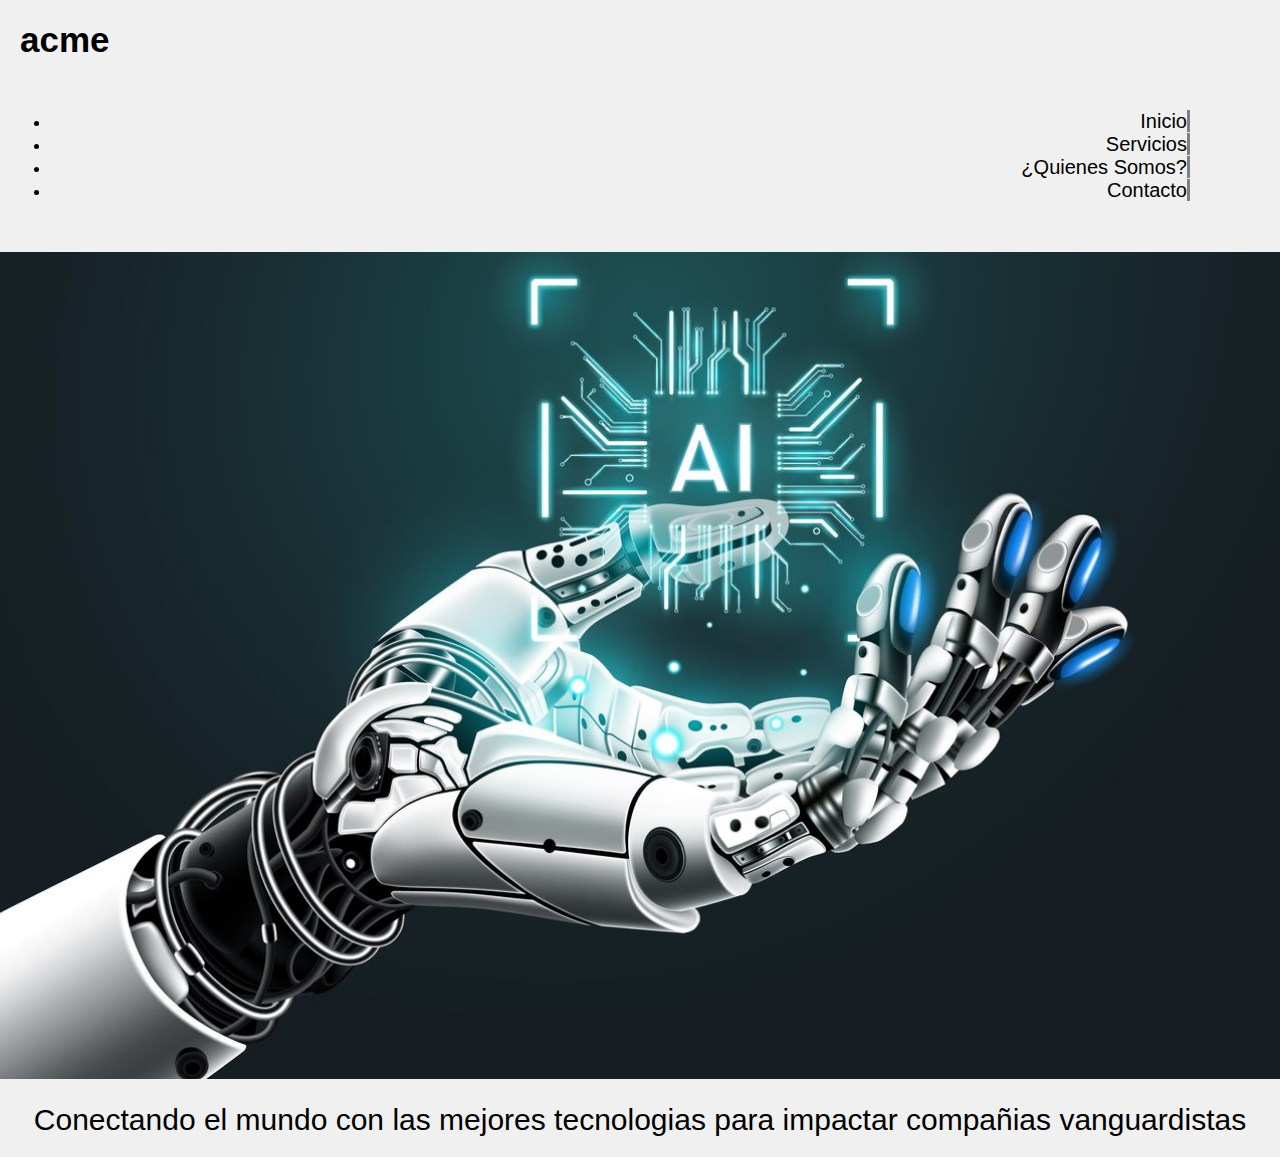
<file: index.html>
<!DOCTYPE html>
<html lang="es">
<head>
    <meta charset="UTF-8" />
    <meta name="viewport" content="width=device-width, initial-scale=1" />
    <title>acme - inicio </title>
    <link rel="stylesheet" href="css/style.css" />
</head>
<body>
    <h1>acme</h1>
    <nav class="navbar">
        <ul class="nav-list">
            <li><a href="./index.html">Inicio</a></li>
            <li><a href="./html/servicios.html">Servicios</a></li>
            <li><a href="./html/quienessomos.html">¿Quienes Somos?</a></li>
            <li><a href="./html/contacto.html">Contacto</a></li>
        </ul>
    </nav>
    <section id="inicio">
        <img src="./img/ia-generativa-1.jpg" alt="Imagen ia">
        <p>Conectando el mundo con las mejores tecnologias para impactar compañias vanguardistas </p>
    </section>
</body>
</html>
</file>
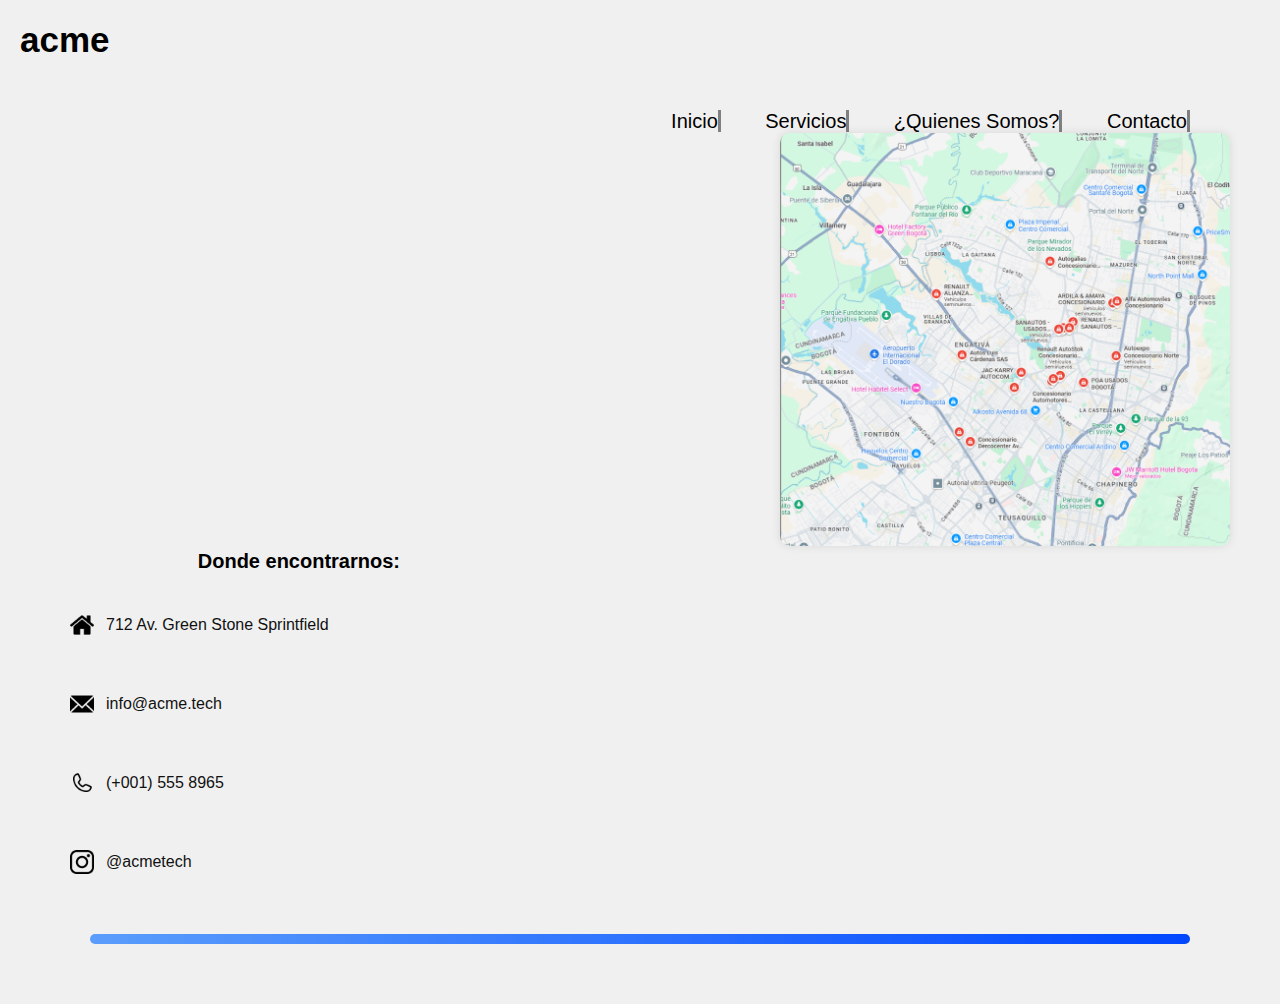
<file: html/contacto.html>
<!DOCTYPE html>
<html lang="es">
<head>
  <meta charset="UTF-8" />
  <meta name="viewport" content="width=device-width, initial-scale=1.0"/>
  <title>Contacto ACME</title>
  <link rel="stylesheet" href="../css/style.css" />
</head>
<body>
    <h1>acme</h1>
    <nav class="navbar">
        <ul class="nav-list">
            <a href="../index.html">Inicio</a></li>
            <a href="./servicios.html">Servicios</a></li>
            <a href="./quienessomos.html">¿Quienes Somos?</a></li>
            <a href="./contacto.html">Contacto</a></li>
        </ul>

  <main class="contenedor">
    <section class="mapa">
      <img src="../img/Captura desde 2025-05-16 08-14-03.png" alt="Ubicación en el mapa">
    </section>
    <section class="info-contacto">
      <h2>Donde encontrarnos:</h2>
      <p><img src="../img/25694.png" alt="Dirección">712 Av. Green Stone Sprintfield</p>
      <p><img src="../img/95645.png" alt="Email">info@acme.tech</p>
      <p><img src="../img/phone_icon_172267.webp" alt="Teléfono">(+001) 555 8965</p>
      <p><img src="../img/87390.png" alt="Instagram">@acmetech</p>
    </section>
  </main>

  <footer class="barra-footer"></footer>
</body>
</html>
</file>
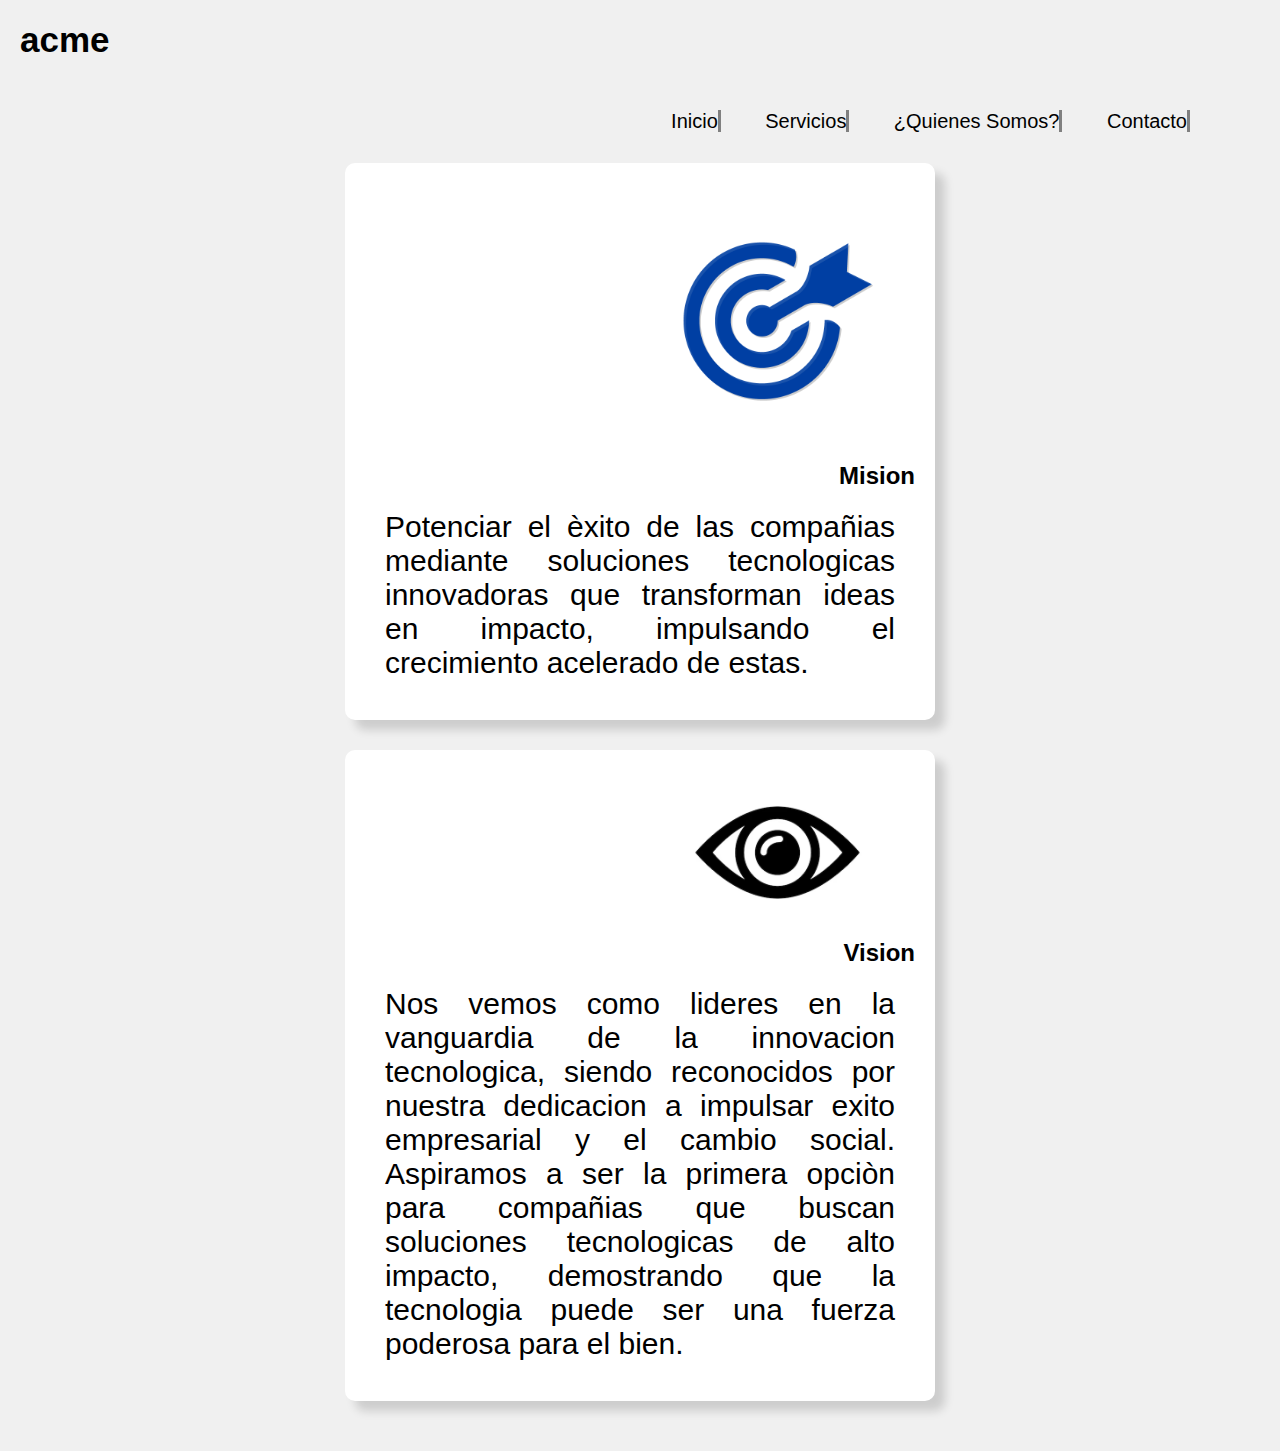
<file: html/quienessomos.html>
<!DOCTYPE html>
<html lang="en">
<head>
    <meta charset="UTF-8">
    <meta name="viewport" content="width=device-width, initial-scale=1.0">
    <title>acme - quienes somos</title>
    <link rel="stylesheet" href="../css/style.css">
</head>
<body>
    <h1>acme</h1>
    <nav class="navbar">
        <ul class="nav-list">
            <a href="../index.html">Inicio</a></li>
            <a href="./servicios.html">Servicios</a></li>
            <a href="./quienessomos.html">¿Quienes Somos?</a></li>
            <a href="./contacto.html">Contacto</a></li>
        </ul>

        <div class="mision-card">
            <img src="../img/lacthosa-blue-icono-mision.png" alt="Mision">
            <h2>Mision</h2>
            <p>Potenciar el èxito de las compañias mediante soluciones tecnologicas innovadoras que transforman ideas en impacto, impulsando el crecimiento acelerado de estas.</p> 
        </div>

        <div class="vision-card">
            <img src="../img/ilustracion-logo-vision-logo-eye-icon_654297-176.avif" alt="">
            <h2>Vision</h2>
            <p>Nos vemos como lideres en la vanguardia de la innovacion tecnologica, siendo reconocidos por nuestra dedicacion a impulsar exito empresarial y el cambio social. Aspiramos a ser la primera opciòn para compañias que buscan soluciones tecnologicas de alto impacto, demostrando que la tecnologia puede ser una fuerza poderosa para el bien.</p>
        </div>
    
</body>
</html>
</file>
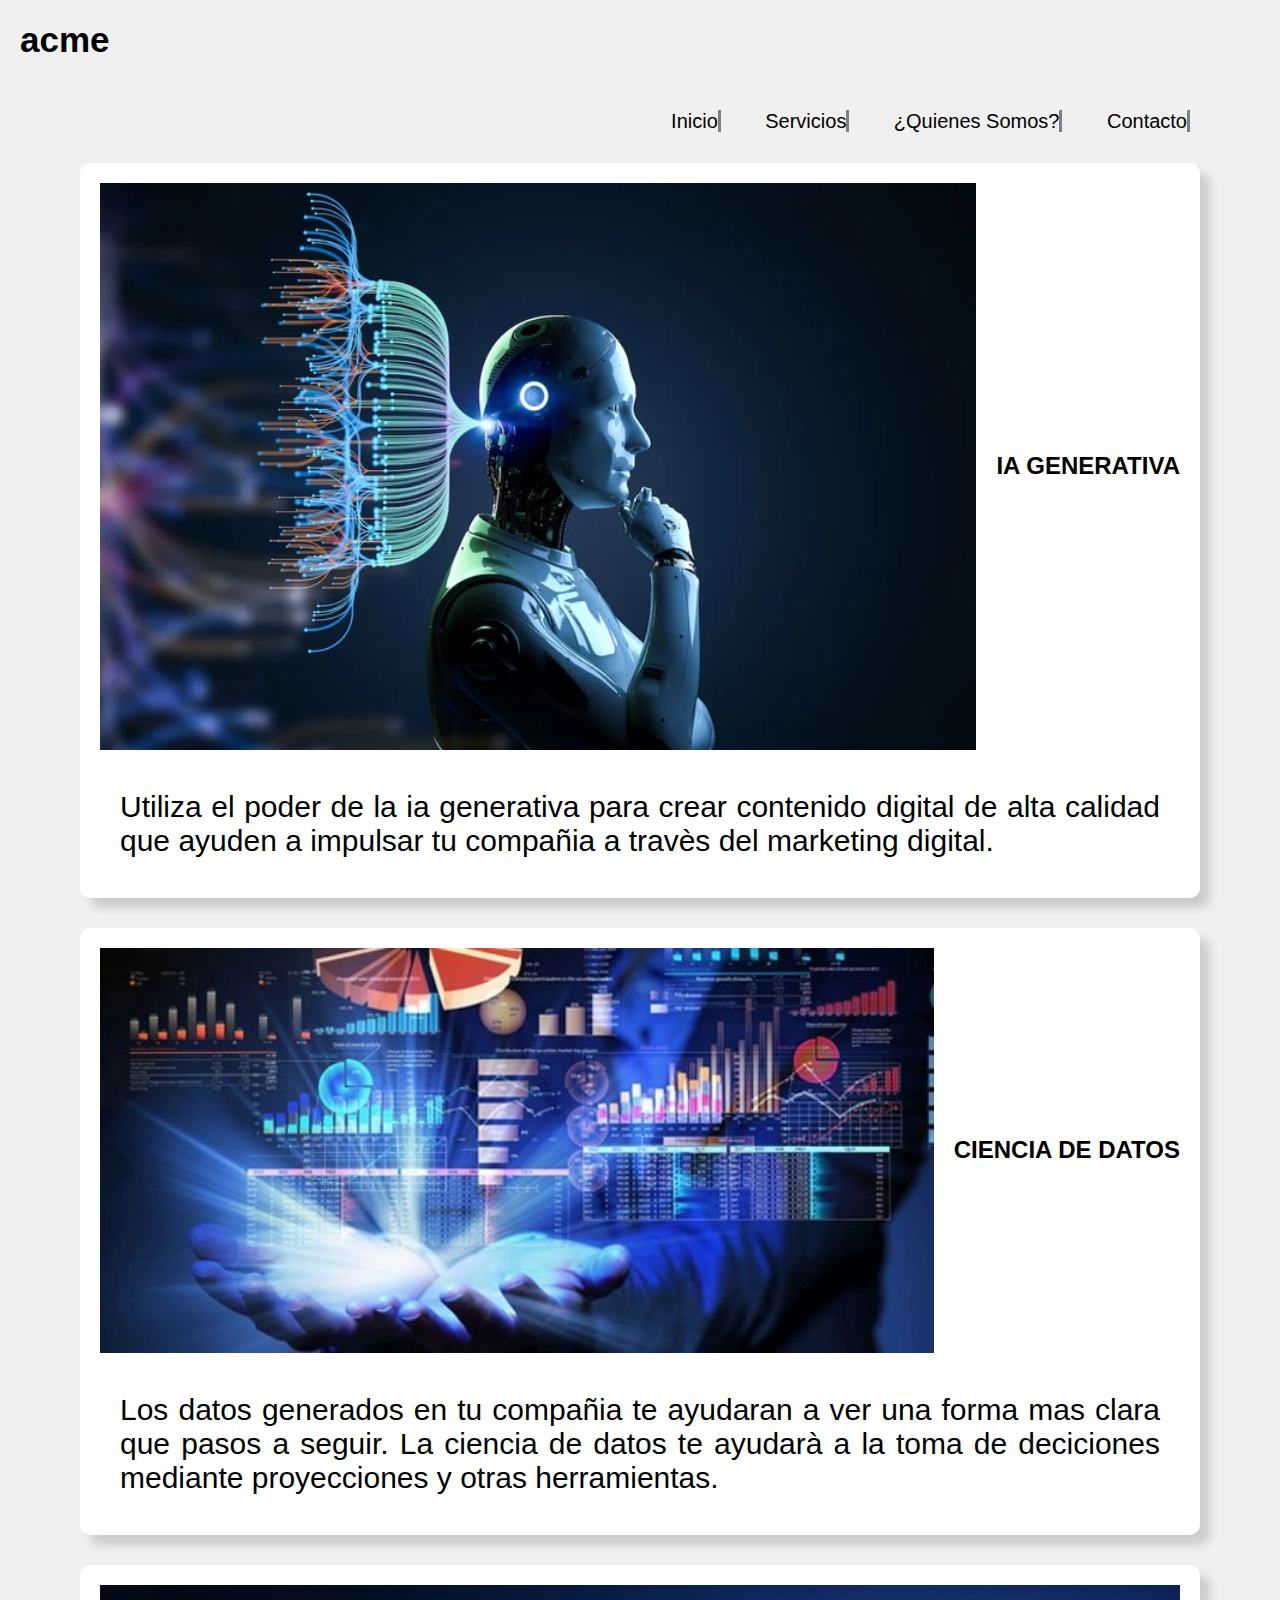
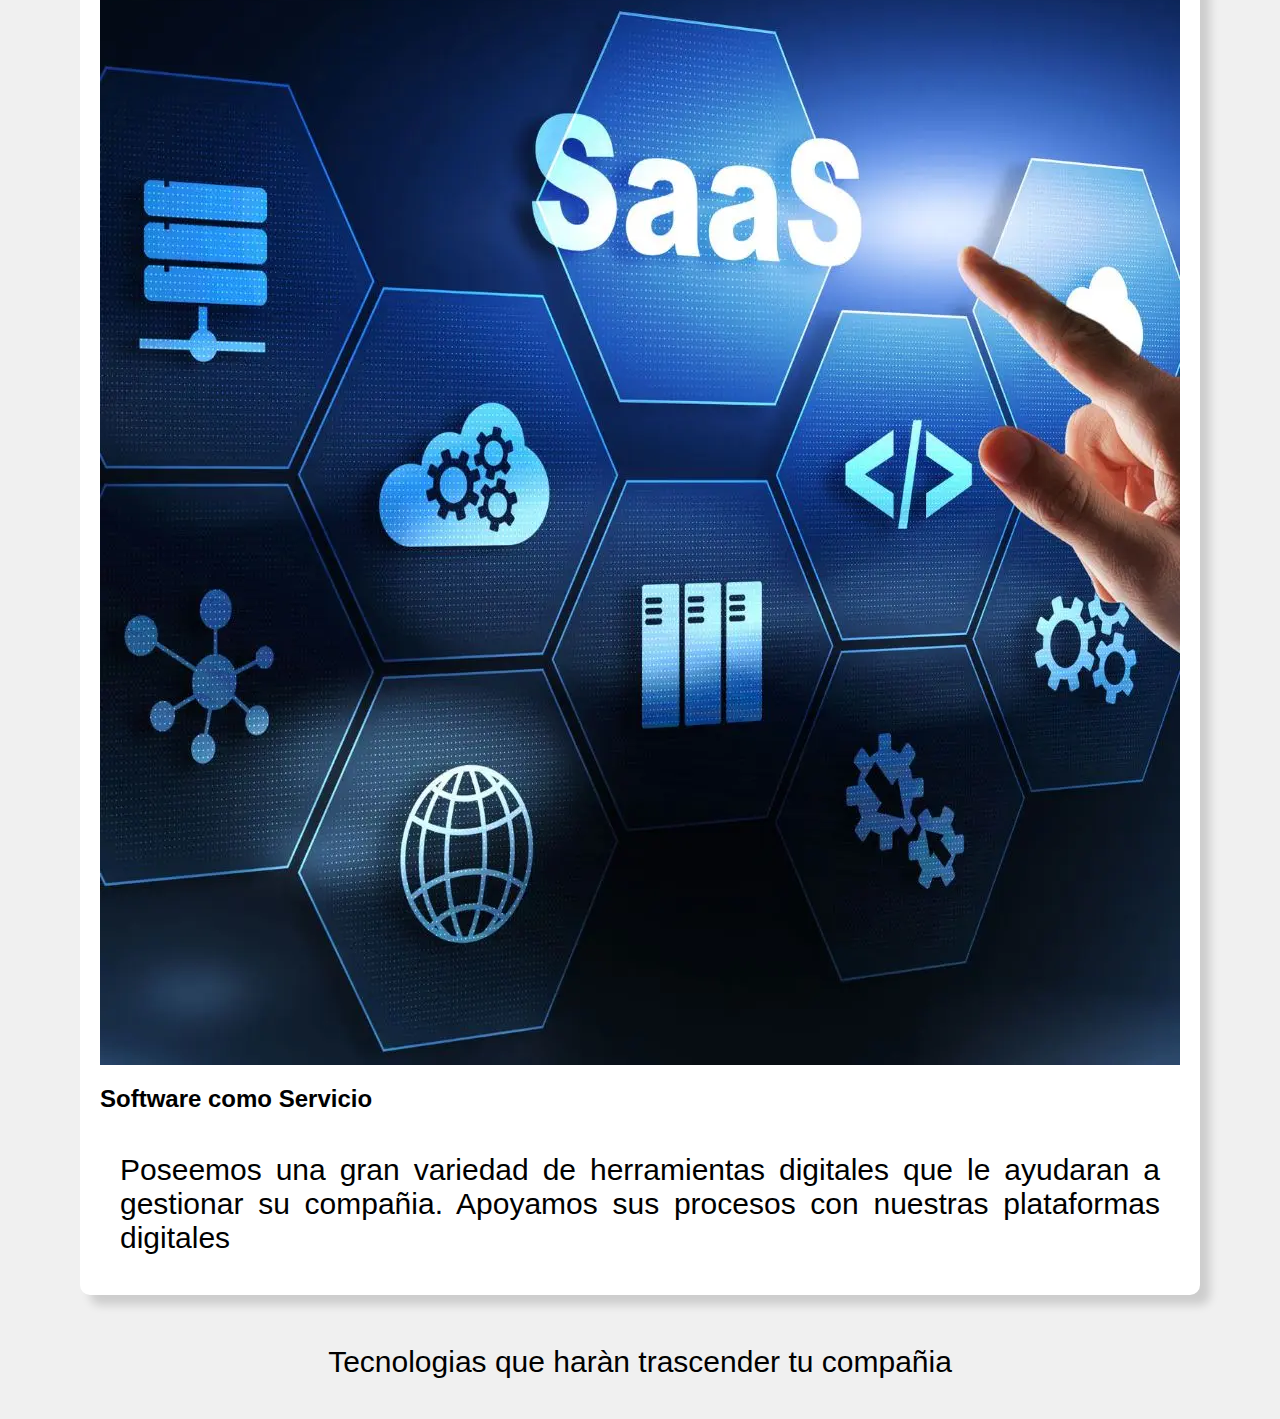
<file: html/servicios.html>
<!DOCTYPE html>
<html lang="en">
<head>
    <meta charset="UTF-8">
    <meta name="viewport" content="width=device-width, initial-scale=1.0">
    <title>acme - servicios</title>
    <link rel="stylesheet" href="../css/style.css">
</head>
<body>
    <h1>acme</h1>
    <nav class="navbar">
        <ul class="nav-list">
            <a href="../index.html">Inicio</a></li>
            <a href="./html/servicios.html">Servicios</a></li>
            <a href="./html/quienessomos.html">¿Quienes Somos?</a></li>
            <a href="./html/contacto.html">Contacto</a></li>
        </ul>
    <div class="ia-card">
        <img src="../img/IA-Generativa_img3.webp" alt="IA generativa">
        <h2>IA GENERATIVA</h2>
        <p>Utiliza el poder de la ia generativa para crear contenido digital de alta calidad que ayuden a impulsar tu compañia a travès del marketing digital. </p>
    </div>

    <div class="cienciadatos-card">
        <img src="../img/northware-que-es-big-data-y-ciencia-de-datos.webp" alt="ciencia de datos">
        <h2> CIENCIA DE DATOS</h2>
        <p>Los datos generados en tu compañia te ayudaran a ver una forma mas clara que pasos a seguir. La ciencia de datos te ayudarà a la toma de deciciones mediante proyecciones y otras herramientas.</p>
    </div>

    <div class="software-card">
        <img src="../img/portada_saas.webp" alt="Software como servicio">
        <h2>Software como Servicio</h2>
        <p>Poseemos una gran variedad de herramientas digitales que le ayudaran a gestionar su compañia. Apoyamos sus procesos con nuestras plataformas digitales</p>
    </div>

    <footer>
        <p>Tecnologias que haràn trascender tu compañia</p>
    </footer>
</body>
</html>
</file>
<file: css/style.css>
* {
    margin: 0;
    padding: 0;
    box-sizing: border-box;
}

body {
    font-family: Arial, sans-serif;
    background-color: #f0f0f0;
    height: 100vh;
}

h1 {
    font-size: 35px;
    color: black;
    margin: 20px;
}

p {
    font-size: 30px;
    text-align: center;
    padding: 20px;
    font-family: 'Franklin Gothic Medium', 'Arial Narrow', Arial, sans-serif;
}

a {
    text-decoration: none;
    color: black;
    cursor: pointer;
    margin-right: 40px;
    border-right: solid gray;
    font-size: 20px;
}

a:hover {
    color: grey;
    text-decoration: underline;
}



.navbar {
    text-align: end;
    padding: 20px;
    margin: 30px;
}


img {
    width: 100%;
    height: 40%;
}



.ia-card,
.cienciadatos-card,
.software-card {
    display: flex;
    align-items: center;
    background: white;
    padding: 20px;
    border-radius: 10px;
    box-shadow: 10px 10px 10px rgba(0, 0, 0, 0.15);
    margin: 30px;
    gap: 20px;
    flex-wrap: wrap;
}

.ia-card img,
.cienciadatos-card img,
.software-card img {
    max-width: 100%;
    flex: 1;
}

.ia-card p,
.cienciadatos-card p,
.software-card p {
    text-align: justify;
}


.mision-card,
.vision-card {
    text-align: center¡¡;
    width: 50%;
    background: white;
    padding: 20px;
    border-radius: 10px;
    box-shadow: 10px 10px 10px rgba(0, 0, 0, 0.15);
    margin: 30px auto;
}

.mision-card img,
.vision-card img {
    width: 50%;
}
.mision-card p,
.vision-card p {
    text-align: justify;
}


.contacto-container {
    display: flex;
    justify-content: center;
    align-items: flex-start;
    padding: 40px;
    gap: 40px;
    background-color: white;
    border-radius: 15px;
    margin: 30px;
    box-shadow: 10px 10px 10px rgba(0, 0, 0, 0.15);
    flex-wrap: wrap;
}

.mapa {
    flex: 1;
}

.mapa img {
    width: 100%;
    border-radius: 10px;
    box-shadow: 0 0 10px rgba(0,0,0,0.1);
    max-width: 450px;
}

.info-contacto {
    flex: 1;
    max-width: 350px;
}

.info-contacto h2 {
    font-size: 20px;
    margin-bottom: 20px;
    font-weight: bold;
}

.info-contacto p {
    font-size: 16px;
    margin: 15px 0;
    display: flex;
    align-items: center;
    color: #111;
    font-family: Arial, sans-serif;
}

.info-contacto img {
    width: 24px;
    height: 24px;
    margin-right: 12px;
}

.barra-footer {
    height: 10px;
    background: linear-gradient(to right, #5a9dfc, #0047ff);
    margin: 40px;
    border-radius: 5px;
}


@media screen and (max-width: 768px) {
    .navbar {
        text-align: center;
        margin: 20px;
    }

    a {
        display: inline-block;
        margin: 10px 10px;
        border: none;
        font-size: 18px;
    }

    .contacto-container {
        flex-direction: column;
        align-items: center;
        padding: 20px;
        gap: 20px;
    }

    .mapa img {
        max-width: 100%;
    }

    .info-contacto {
        width: 100%;
        text-align: center;
    }

    .info-contacto p {
        justify-content: center;
    }

    .mision-card,
    .vision-card {
        width: 90%;
    }

    .mision-card img,
    .vision-card img {
        width: 80%;
    }

    p {
        font-size: 20px;
    }
}

@media screen and (max-width: 480px) {
    h1 {
        font-size: 28px;
    }

    a {
        font-size: 16px;
    }

    .info-contacto h2 {
        font-size: 18px;
    }

    .info-contacto p {
        font-size: 14px;
    }
}
</file>
